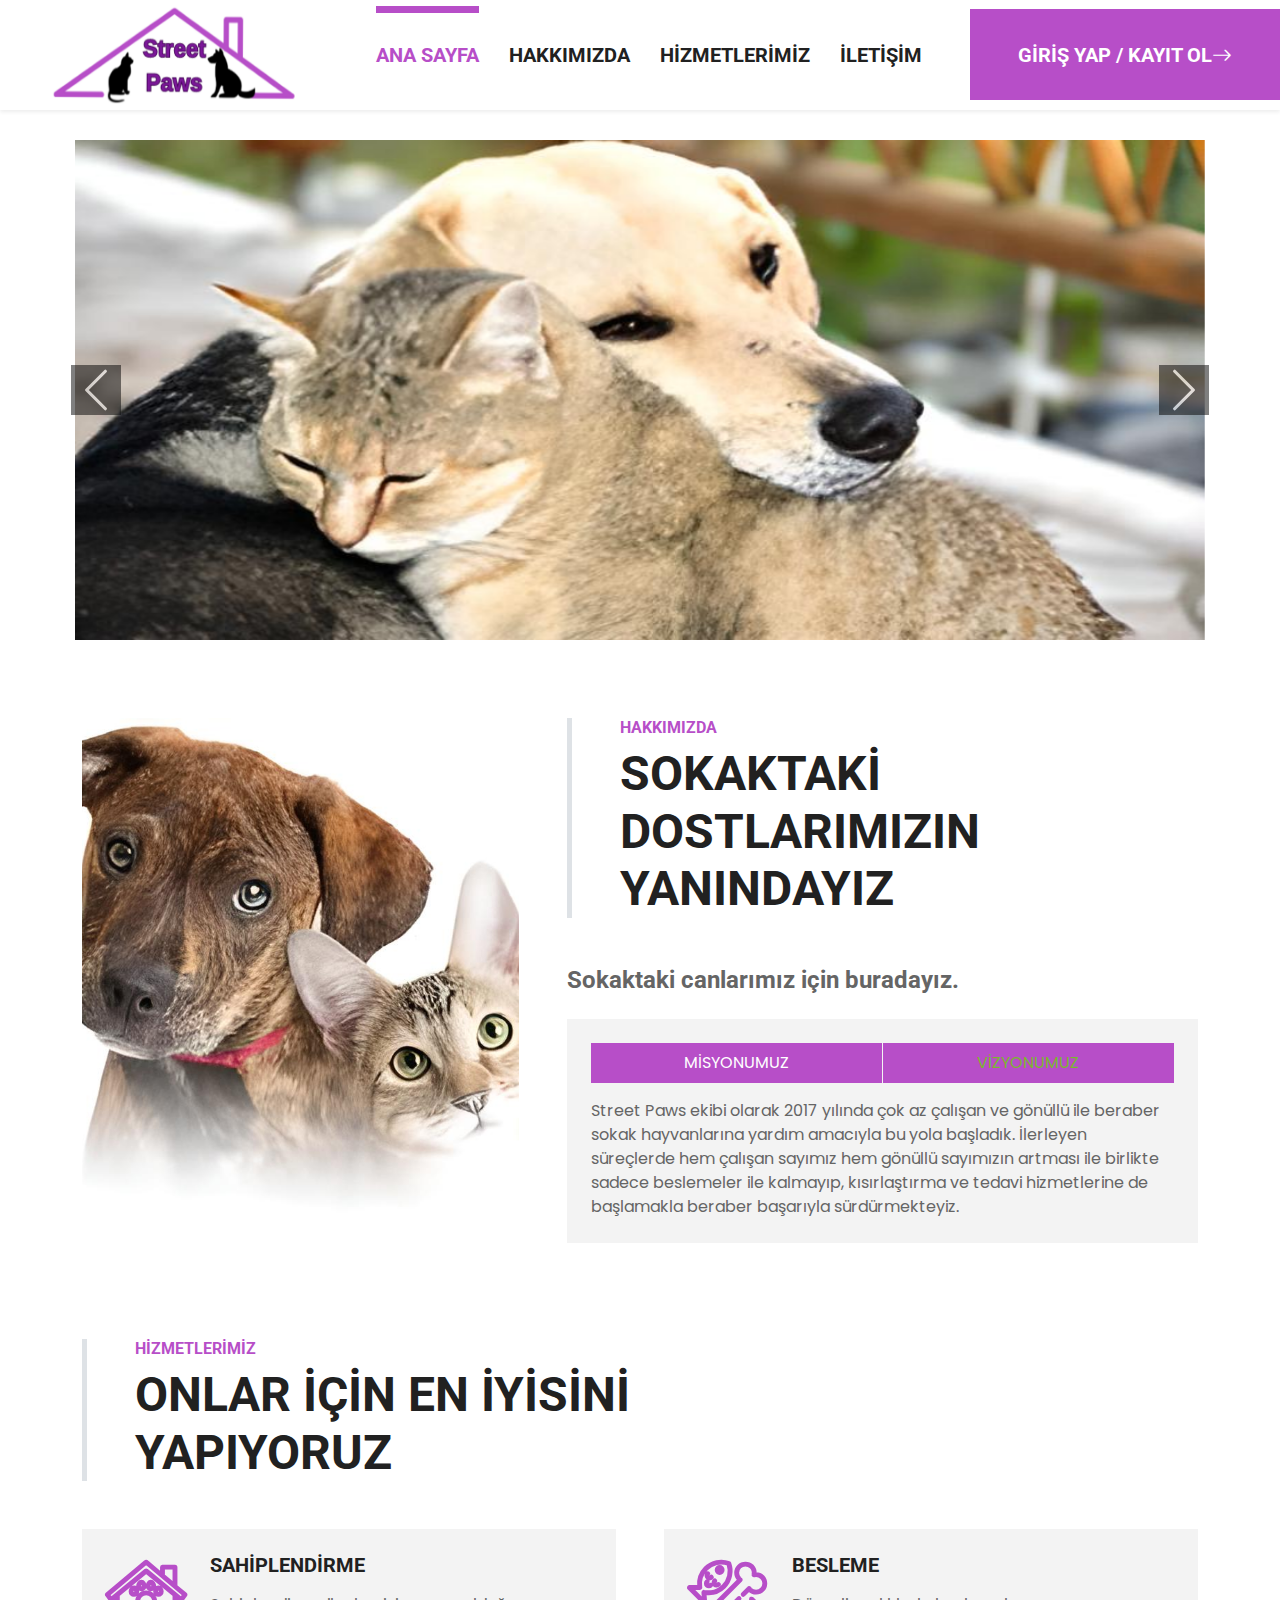
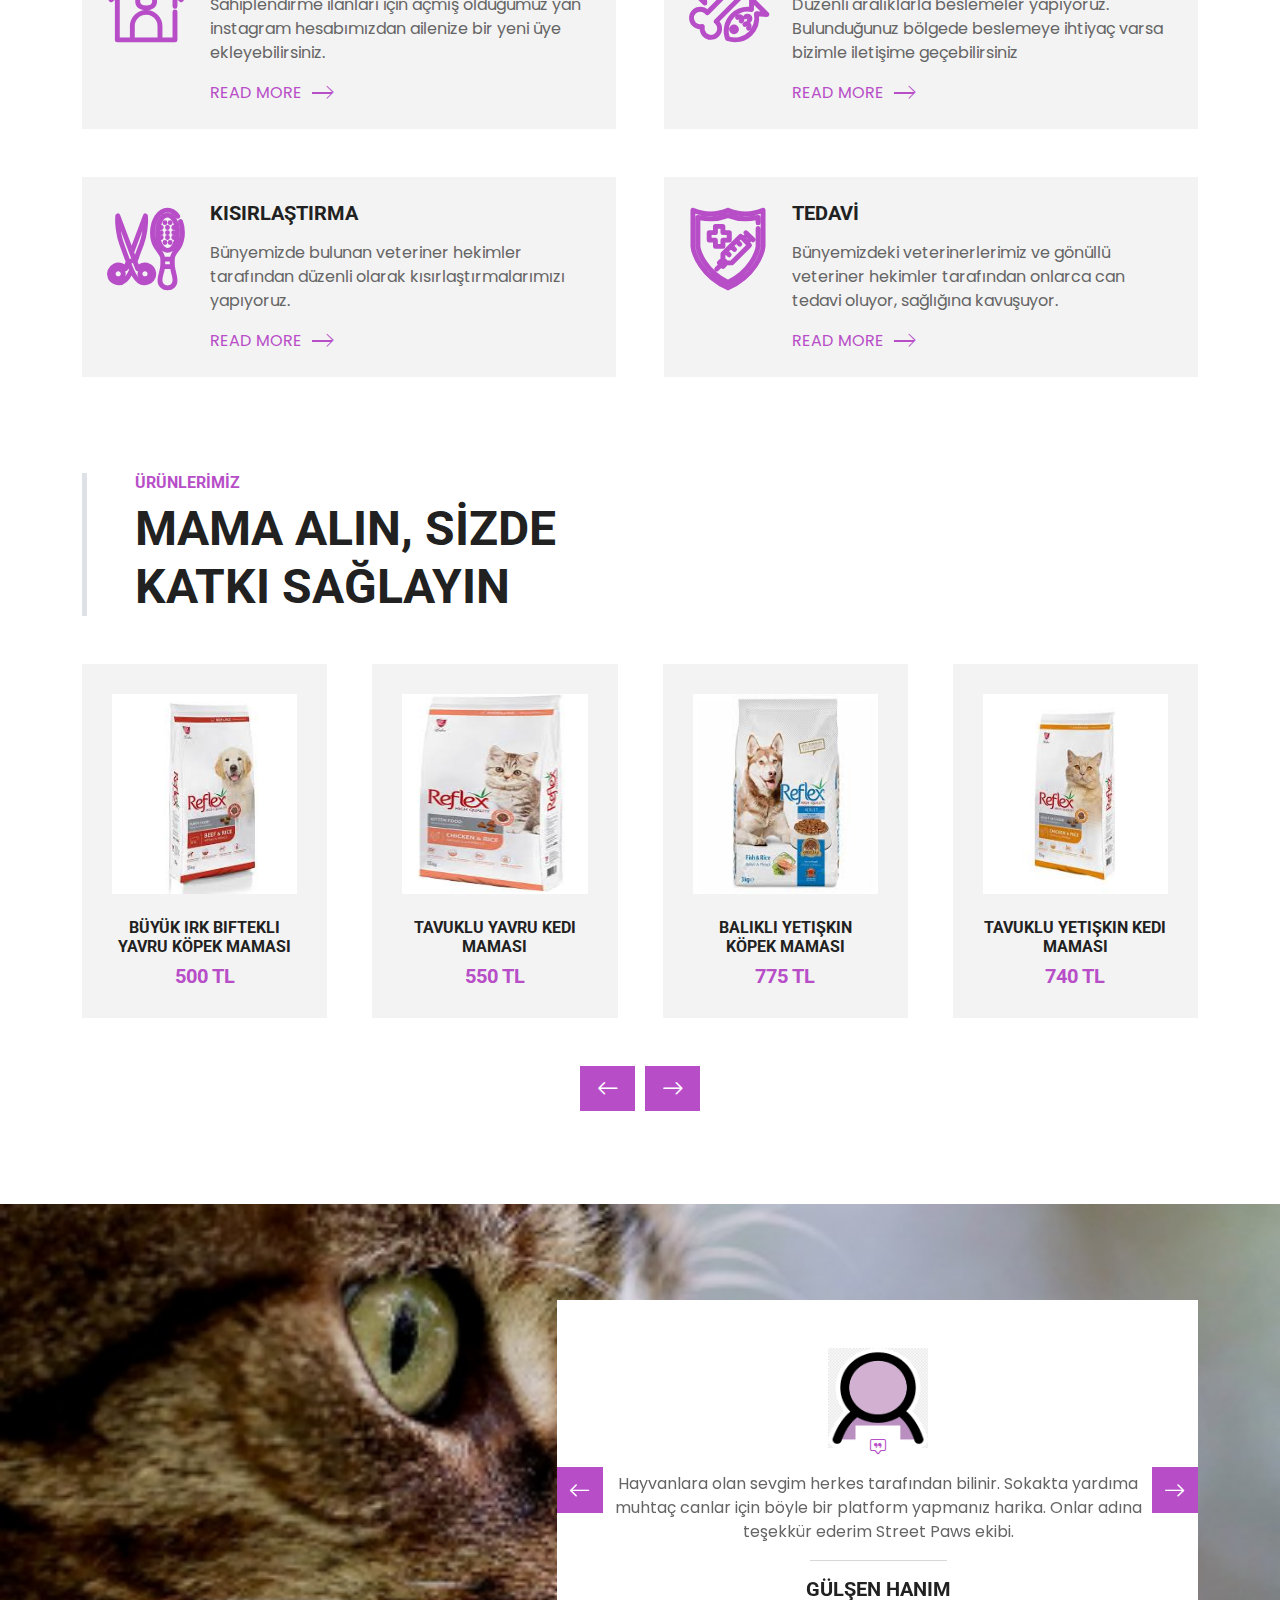
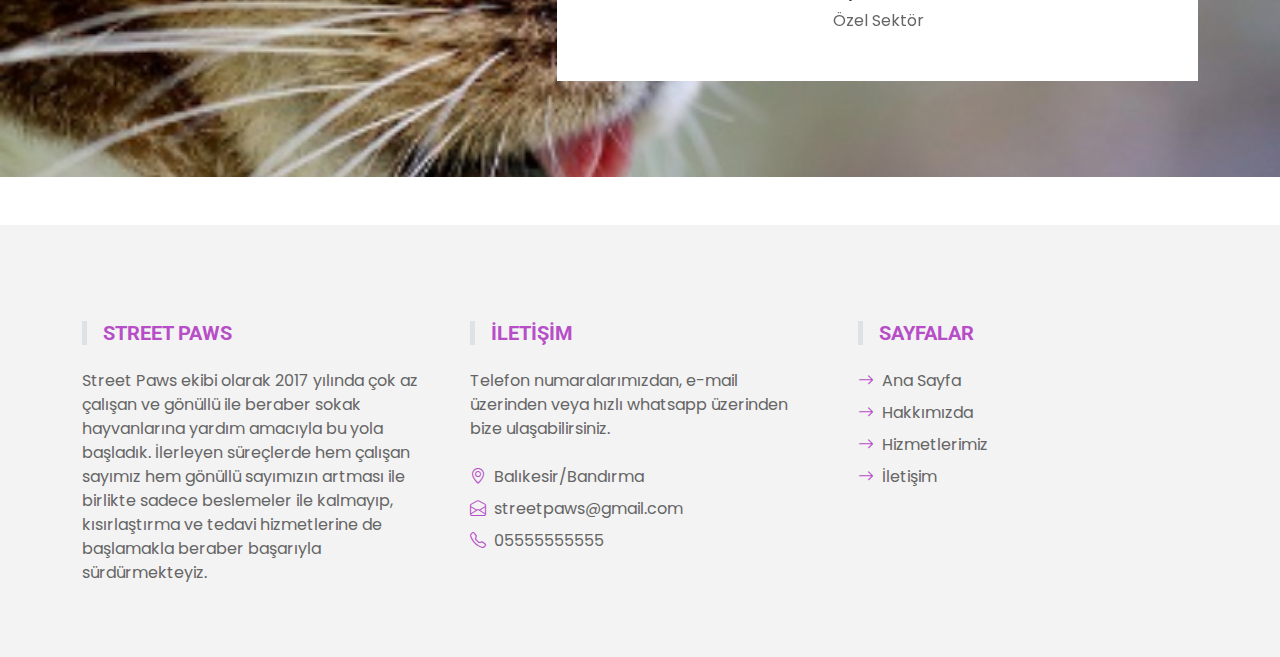
<file: index.html>
<!DOCTYPE html>
<html lang="en">

<head>
    <meta charset="utf-8">
    <title>Street Paws</title>
    <meta content="width=device-width, initial-scale=1.0" name="viewport">
    <meta content="" name="keywords">
    <meta content="" name="description">

    <!-- İkonlar -->
    <link href="img/favicon.ico" rel="icon">
    <link href="https://cdn.jsdelivr.net/npm/bootstrap-icons@1.4.1/font/bootstrap-icons.css" rel="stylesheet">
    <link href="lib/flaticon/font/flaticon.css" rel="stylesheet">

    <!-- Google -->
    <link rel="preconnect" href="https://fonts.gstatic.com">
    <link href="https://fonts.googleapis.com/css2?family=Poppins&family=Roboto:wght@700&display=swap" rel="stylesheet">  

  
    <link href="lib/owlcarousel/assets/owl.carousel.min.css" rel="stylesheet">


    <link href="css/bootstrap.min.css" rel="stylesheet">


    <link href="css/style.css" rel="stylesheet">

    <!-- WP Buton Start-->
    <style>
        .wsLink{position:fixed;bottom:20px;right:2.5%;z-index:100;width:60px;height:60px;-webkit-transition:.2s linear;-moz-transition:.2s linear;transition:.2s linear}.wsLink a{position:absolute;top:0;right:0;width:50px;height:50px;background:url(https://hemencdn.com/interface/platinum/img/whatsapp.png) no-repeat center;-ms-transform-origin:50% 100%;-webkit-transform-origin:50% 100%;transform-origin:50% 100%;animation-name:tada;animation-duration:1s;animation-fill-mode:both}
        </style>
        <div class="wsLink">
        <a href="https://api.whatsapp.com/send?phone=905555555555" target="_blank" title="Bize Ulaşın!"> </a>
        </div>
    <!--WP Buton End-->
</head>

<body>

    <!-- Navbar -->
    <nav class="navbar navbar-expand-lg bg-white navbar-light shadow-sm py-3 py-lg-0 px-3 px-lg-0">
        <a href="index.html" class="navbar-brand ms-lg-5">
            <h1 class="m-0 text-uppercase text-dark"><img src="img/logo3.png" width="250px" height="100px" /> </h1>
        </a>
        <button class="navbar-toggler" type="button" data-bs-toggle="collapse" data-bs-target="#navbarCollapse">
            <span class="navbar-toggler-icon"></span>
        </button>
        <div class="collapse navbar-collapse" id="navbarCollapse">
            <div class="navbar-nav ms-auto py-0">
                <a href="index.html" class="nav-item nav-link active">ANA SAYFA</a>
                <a href="hakkimizda.html" class="nav-item nav-link">HAKKIMIZDA</a>
                <a href="hizmetlerimiz.html" class="nav-item nav-link">HİZMETLERİMİZ</a>
                <a href="iletisim.php" class="nav-item nav-link">İLETİŞİM</a>
                <a href="giris.php" class="nav-item nav-link nav-contact text-white px-5 ms-lg-5" style="background-color: #B74EC8;">GİRİŞ YAP / KAYIT OL<i class="bi bi-arrow-right"></i></a>
            </div>
        </div>
    </nav>
    <!-- Navbar -->


    <!-- Slider-->
    <div id="carouselExampleCaptions" class="carousel slide" data-bs-ride="carousel">
        <div class="carousel-indicators">
          <button type="button" data-bs-target="#carouselExampleCaptions" data-bs-slide-to="0" class="active" aria-current="true" aria-label="Slide 1"></button>
          <button type="button" data-bs-target="#carouselExampleCaptions" data-bs-slide-to="1" aria-label="Slide 2"></button>
          <button type="button" data-bs-target="#carouselExampleCaptions" data-bs-slide-to="2" aria-label="Slide 3"></button>
        </div>
        <div class="carousel-inner" style="padding-right: 75px; padding-left: 75px; padding-top: 30px; padding-bottom: 30px;">
          <div class="carousel-item active">
            <img src="img/zyro-image (21).png" style="height: 500px;" class="d-block w-100" alt="...">
            <div class="carousel-caption d-none d-md-block">
              <h5></h5>
              <p></p>
            </div>
          </div>
          <div class="carousel-item">
            <img src="img/yardımfoto3.jpg" style="height: 500px;" class="d-block w-100" alt="...">
            <div class="carousel-caption d-none d-md-block">
              <h5></h5>
              <p></p>
            </div>
          </div>
          <div class="carousel-item">
            <img src="img/slider3.jfif" style="height: 500px;" class="d-block w-100" alt="...">
            <div class="carousel-caption d-none d-md-block">
              <h5></h5>
              <p></p>
            </div>
          </div>
        </div>
        <button class="carousel-control-prev"  type="button" data-bs-target="#carouselExampleCaptions" data-bs-slide="prev">
          <span class="carousel-control-prev-icon" style="background-color: black; height: 50px; width: 50px;"  aria-hidden="true"></span>
          <span class="visually-hidden">Previous</span>
        </button>
        <button class="carousel-control-next" type="button" data-bs-target="#carouselExampleCaptions" data-bs-slide="next">
          <span class="carousel-control-next-icon" style="background-color: black; height: 50px; width: 50px;" aria-hidden="true"></span>
          <span class="visually-hidden">Next</span>
        </button>
      </div>
    <!-- Slider -->

    <!-- Hakkımızda -->
    <div class="container-fluid py-5">
        <div class="container">
            <div class="row gx-5">
                <div class="col-lg-5 mb-5 mb-lg-0" style="min-height: 500px;">
                    <div class="position-relative h-100">
                        <img class="position-absolute w-100 h-100 rounded" src="img/zyro-image (20).png" style="object-fit: cover;">
                    </div>
                </div>
                <div class="col-lg-7">
                    <div class="border-start border-5 ps-5 mb-5" style="color: #B74EC8;">
                        <h6 class="text-uppercase" style="color: #B74EC8;">Hakkımızda</h6>
                        <h1 class="display-5 text-uppercase mb-0">SOKAKTAKİ DOSTLARIMIZIN YANINDAYIZ</h1>
                    </div>
                    <h4 class="text-body mb-4">Sokaktaki canlarımız için buradayız.</h4>
                    <div class="bg-light p-4">
                        <ul class="nav nav-pills justify-content-between mb-3" id="pills-tab" role="tablist">
                            <li class="nav-item w-50" role="presentation">
                                <button class="nav-link text-uppercase w-100 active" style="background-color: #B74EC8;" id="pills-1-tab" data-bs-toggle="pill"
                                    data-bs-target="#pills-1" type="button" role="tab" aria-controls="pills-1"
                                    aria-selected="true">MİSYONUMUZ</button>
                            </li>
                            <li class="nav-item w-50" role="presentation">
                                <button class="nav-link text-uppercase w-100"  style="background-color: #B74EC8;" id="pills-2-tab" data-bs-toggle="pill"
                                    data-bs-target="#pills-2" type="button" role="tab" aria-controls="pills-2"
                                    aria-selected="false">VİZYONUMUZ</button>
                            </li>
                        </ul>
                        <div class="tab-content" id="pills-tabContent">
                            <div class="tab-pane fade show active" id="pills-1" role="tabpanel" aria-labelledby="pills-1-tab">
                                <p class="mb-0">Street Paws ekibi olarak 2017 yılında çok az çalışan ve gönüllü ile beraber sokak hayvanlarına yardım amacıyla bu yola başladık. İlerleyen süreçlerde hem çalışan sayımız hem gönüllü sayımızın artması ile birlikte sadece beslemeler ile kalmayıp, kısırlaştırma ve tedavi hizmetlerine de başlamakla beraber başarıyla sürdürmekteyiz.</p>
                            </div>
                            <div class="tab-pane fade" id="pills-2" role="tabpanel" aria-labelledby="pills-2-tab">
                                <p class="mb-0">Bu yola başlama amacımızı her gün karşılaştığımız onlarca kötü durumdaki canlar sayesinde unutmuyor, bunun verdiği kararlılıkla geleceğe emin adımlarla yol alıyoruz. Öncelikli olarak, ulaşamadığımız hiçbir can kalmaması için daha çok insana ulaşmak ve ardından kısırlaştırma tedavilerimizi tüm gereken hayvanlarımıza yapmak yaymak başlıca hedeflerimizden. </p>
                            </div>
                        </div>
                    </div>
                </div>
            </div>
        </div>
    </div>
    <!-- Hakkımızda -->
    

    <!-- Hizmetler -->
    <div class="container-fluid py-5">
        <div class="container">
            <div class="border-start border-5 ps-5 mb-5" style="max-width: 600px; color: #B74EC8;">
                <h6 class="text-uppercase" style="color: #B74EC8;">HİZMETLERİMİZ</h6>
                <h1 class="display-5 text-uppercase mb-0">ONLAR İÇİN EN İYİSİNİ YAPIYORUZ</h1>
            </div>
            <div class="row g-5">
                <div class="col-md-6">
                    <div class="service-item bg-light d-flex p-4">
                        <i class="flaticon-house display-1 me-4" style="color: #B74EC8;"></i>
                        <div>
                            <h5 class="text-uppercase mb-3">SAHİPLENDİRME</h5>
                            <p>Sahiplendirme ilanları için açmış olduğumuz yan instagram hesabımızdan ailenize bir yeni üye ekleyebilirsiniz. </p>
                            <a class="text-uppercase" style="color: #B74EC8;" href="hizmetlerimiz.html">Read More<i class="bi bi-chevron-right"></i></a>
                        </div>
                    </div>
                </div>
                <div class="col-md-6">
                    <div class="service-item bg-light d-flex p-4">
                        <i class="flaticon-food display-1 me-4" style="color: #B74EC8;"></i>
                        <div>
                            <h5 class="text-uppercase mb-3">BESLEME</h5>
                            <p>Düzenli aralıklarla beslemeler yapıyoruz. Bulunduğunuz bölgede beslemeye ihtiyaç varsa bizimle iletişime geçebilirsiniz</p>
                            <a class="text-uppercase" style="color: #B74EC8;" href="hizmetlerimiz.html">Read More<i class="bi bi-chevron-right"></i></a>
                        </div>
                    </div>
                </div>
                <div class="col-md-6">
                    <div class="service-item bg-light d-flex p-4">
                        <i class="flaticon-grooming display-1 me-4" style="color: #B74EC8;"></i>
                        <div>
                            <h5 class="text-uppercase mb-3">KISIRLAŞTIRMA</h5>
                            <p>Bünyemizde bulunan veteriner hekimler tarafından düzenli olarak kısırlaştırmalarımızı yapıyoruz.</p>
                            <a class="text-uppercase" style="color: #B74EC8;" href="hizmetlerimiz.html">Read More<i class="bi bi-chevron-right"></i></a>
                        </div>
                    </div>
                </div>
                <div class="col-md-6">
                    <div class="service-item bg-light d-flex p-4">
                        <i class="flaticon-vaccine display-1 me-4" style="color: #B74EC8;"></i>
                        <div>
                            <h5 class="text-uppercase mb-3">TEDAVİ</h5>
                            <p>Bünyemizdeki veterinerlerimiz ve gönüllü veteriner hekimler tarafından onlarca can tedavi oluyor, sağlığına kavuşuyor.</p>
                            <a class="text-uppercase" style="color: #B74EC8;" href="hizmetlerimiz.html">Read More<i class="bi bi-chevron-right"></i></a>
                        </div>
                    </div>
                </div>
                </div>
        </div>
    </div>
    <!-- Hizmetler-->


    <!-- Ürünler -->
    <div class="container-fluid py-5">
        <div class="container">
            <div class="border-start border-5 ps-5 mb-5" style="max-width: 600px; color: #B74EC8;">
                <h6 class="text-uppercase" style="color: #B74EC8;">ÜRÜNLERİMİZ</h6>
                <h1 class="display-5 text-uppercase mb-0">MAMA ALIN, SİZDE KATKI SAĞLAYIN</h1>
            </div>
            <div class="owl-carousel product-carousel">
                <div class="pb-5">
                    <div class="product-item position-relative bg-light d-flex flex-column text-center">
                        <img class="img-fluid mb-4" src="img/buyukkırkbiftekyavrukopek.jfif"  style="height: 200px;" alt="">
                        <h6 class="text-uppercase">Büyük Irk Biftekli Yavru Köpek Maması</h6>
                        <h5 class=" mb-0" style="color: #B74EC8;">500 TL</h5>
                        <div class="btn-action d-flex justify-content-center">
                            <a class="btn btn-primary py-2 px-3" style="background-color: #B74EC8;" href="iletisim.html"><i class="">SİPARİŞ VER</i></a>
                       </div>
                    </div>
                </div>
                <div class="pb-5">
                    <div class="product-item position-relative bg-light d-flex flex-column text-center">
                        <img class="img-fluid mb-4" src="img/tavukluyavrukedi.jfif" style="height: 200px;" alt="">
                        <h6 class="text-uppercase">Tavuklu Yavru Kedi Maması</h6>
                        <h5 class="mb-0"  style="color: #B74EC8;">550 TL</h5>
                        <div class="btn-action d-flex justify-content-center">
                            <a class="btn btn-primary py-2 px-3" style="background-color: #B74EC8;" href="iletisim.html"><i class="">SİPARİŞ VER</i></a>
                        </div>
                    </div>
                </div>
                <div class="pb-5">
                    <div class="product-item position-relative bg-light d-flex flex-column text-center">
                        <img class="img-fluid mb-4" src="img/balıklıyetiskinkopek.jfif"  style="height: 200px;" alt="">
                        <h6 class="text-uppercase">Balıklı Yetişkin Köpek Maması</h6>
                        <h5 class="mb-0"  style="color: #B74EC8;">775 TL</h5>
                        <div class="btn-action d-flex justify-content-center">
                            <a class="btn btn-primary py-2 px-3" style="background-color: #B74EC8;" href="iletisim.html"><i class="">SİPARİŞ VER</i></a>
                        </div>
                    </div>
                </div>
                <div class="pb-5">
                    <div class="product-item position-relative bg-light d-flex flex-column text-center">
                        <img class="img-fluid mb-4" src="img/tavukluyetiskinkedi.jfif"  style="height: 200px;" alt="">
                        <h6 class="text-uppercase">Tavuklu Yetişkin Kedi Maması</h6>
                        <h5 class="mb-0"  style="color: #B74EC8;">740 TL</h5>
                        <div class="btn-action d-flex justify-content-center">
                            <a class="btn btn-primary py-2 px-3" style="background-color: #B74EC8;" href="iletisim.html"><i class="">SİPARİŞ VER</i></a>
                        </div>
                    </div>
                </div>
                <div class="pb-5">
                    <div class="product-item position-relative bg-light d-flex flex-column text-center">
                        <img class="img-fluid mb-4" src="img/flippetızgaralıkap.jfif" style="height: 200px;" alt="">
                        <h6 class="text-uppercase">Flip Pet Izgaralı Kedi Kum Kabı</h6>
                        <h5 class="mb-0" style="color: #B74EC8;">200 TL</h5>
                        <div class="btn-action d-flex justify-content-center">
                            <a class="btn btn-primary py-2 px-3" style="background-color: #B74EC8;" href="iletisim.html"><i class="">SİPARİŞ VER</i></a>
                        </div>
                    </div>
                </div>
                <div class="pb-5">
                    <div class="product-item position-relative bg-light d-flex flex-column text-center">
                        <img class="img-fluid mb-4" src="img/reddingotasma.jfif" style="height: 200px;" alt="">
                        <h6 class="text-uppercase">Red Ringo Köpek Tasması</h6>
                        <h5 class="mb-0" style="color: #B74EC8;">100 TL</h5>
                        <div class="btn-action d-flex justify-content-center">
                            <a class="btn btn-primary py-2 px-3" style="background-color: #B74EC8;" href="iletisim.html"><i class="">SİPARİŞ VER</i></a>
                        </div>
                    </div>
                </div>
            </div>
        </div>
    </div>
    <!-- Ürünler -->

    <!-- Ziyaretçi Yorumları -->
    <div class="container-fluid bg-testimonial py-5" style="margin: 45px 0;">
        <div class="container py-5">
            <div class="row justify-content-end">
                <div class="col-lg-7">
                    <div class="owl-carousel testimonial-carousel bg-white p-5">
                        <div class="testimonial-item text-center">
                            <div class="position-relative mb-4">
                                <img class="img-fluid mx-auto" src="img/YORUMM.png" alt="">
                                <div class="position-absolute top-100 start-50 translate-middle d-flex align-items-center justify-content-center bg-white" style="width: 45px; height: 45px;">
                                    <i class="bi bi-chat-square-quote " style="color: #B74EC8;"></i>
                                </div>
                            </div>
                            <p>Hayvanlara olan sevgim herkes tarafından bilinir. Sokakta yardıma muhtaç canlar için böyle bir platform yapmanız harika. Onlar adına teşekkür ederim Street Paws ekibi.</p>
                            <hr class="w-25 mx-auto">
                            <h5 class="text-uppercase">GÜLŞEN HANIM</h5>
                            <span>Özel Sektör</span>
                        </div>
                        <div class="testimonial-item text-center">
                            <div class="position-relative mb-4">
                                <img class="img-fluid mx-auto" src="img/YORUMM.png" alt="">
                                <div class="position-absolute top-100 start-50 translate-middle d-flex align-items-center justify-content-center bg-white" style="width: 45px; height: 45px;">
                                    <i class="bi bi-chat-square-quote " style="color: #B74EC8;"></i>
                                </div>
                            </div>
                            <p>Bir veteriner olarak sokak hayvanlarının ne kadar zor durumda olduklarını her gün görüyorum. Çok yararlı bir iş yapıyorsunuz. Gönüllü olarak bende tedavi çalışmalarına katılacağım. Teşekkürler.</p>
                            <hr class="w-25 mx-auto">
                            <h5 class="text-uppercase">ADNAN BEY</h5>
                            <span>Veteriner</span>
                        </div>
                    </div>
                </div>
            </div>
        </div>
    </div>
    <!-- Ziyaretçi Yorumları -->

    <!-- Footer -->
    <div class="container-fluid bg-light mt-5 py-5">
        <div class="container pt-5">
            <div class="row g-5">
                <div class="col-lg-4 col-md-6">
                    <h5 class="text-uppercase border-start border-5  ps-3 mb-4" style="color: #B74EC8;">STREET PAWS</h5>
                     <p class="mt-3 mb-4">Street Paws ekibi olarak 2017 yılında çok az çalışan ve gönüllü ile beraber sokak hayvanlarına yardım amacıyla bu yola başladık. İlerleyen süreçlerde hem çalışan sayımız hem gönüllü sayımızın artması ile birlikte sadece beslemeler ile kalmayıp, kısırlaştırma ve tedavi hizmetlerine de başlamakla beraber başarıyla sürdürmekteyiz. </p>
                </div>
                <div class="col-lg-4 col-md-6">
                    <h5 class="text-uppercase border-start border-5 ps-3 mb-4" style="color: #B74EC8;">İLETİŞİM</h5>
                    <p class="mb-4">Telefon numaralarımızdan, e-mail üzerinden veya hızlı whatsapp üzerinden bize ulaşabilirsiniz.</p>
                    <p class="mb-2"><i class="bi bi-geo-alt me-2" style="color: #B74EC8;"></i>Balıkesir/Bandırma</p>
                    <p class="mb-2"><i class="bi bi-envelope-open me-2" style="color: #B74EC8;"></i>streetpaws@gmail.com</p>
                    <p class="mb-0"><i class="bi bi-telephone me-2" style="color: #B74EC8;"></i>05555555555</p>
                </div>
                <div class="col-lg-4 col-md-6">
                    <h5 class="text-uppercase border-start border-5 ps-3 mb-4" style="color: #B74EC8;">SAYFALAR</h5>
                    <div class="d-flex flex-column justify-content-start">
                        <a class="text-body mb-2" href="index.html"><i class="bi bi-arrow-right me-2" style="color: #B74EC8;"></i>Ana Sayfa</a>
                        <a class="text-body mb-2" href="hakkimizda.html"><i class="bi bi-arrow-right me-2" style="color: #B74EC8;"></i>Hakkımızda</a>
                        <a class="text-body mb-2" href="hizmetlerimiz.html"><i class="bi bi-arrow-right me-2" style="color: #B74EC8;"></i>Hizmetlerimiz</a>
                        <a class="text-body" href="iletisim.php"><i class="bi bi-arrow-right me-2" style="color: #B74EC8;"></i>İletişim</a>
                    </div>
                </div>
            </div>
        </div>
    </div>

    <!-- Footer-->

    <!-- JavaScript  -->
    <script src="https://code.jquery.com/jquery-3.4.1.min.js"></script>
    <script src="https://cdn.jsdelivr.net/npm/bootstrap@5.0.0/dist/js/bootstrap.bundle.min.js"></script>
    <script src="lib/easing/easing.min.js"></script>
    <script src="lib/waypoints/waypoints.min.js"></script>
    <script src="lib/owlcarousel/owl.carousel.min.js"></script>

    <!-- Javascript -->
    <script src="js/main.js"></script>
</body>

</html>
</file>
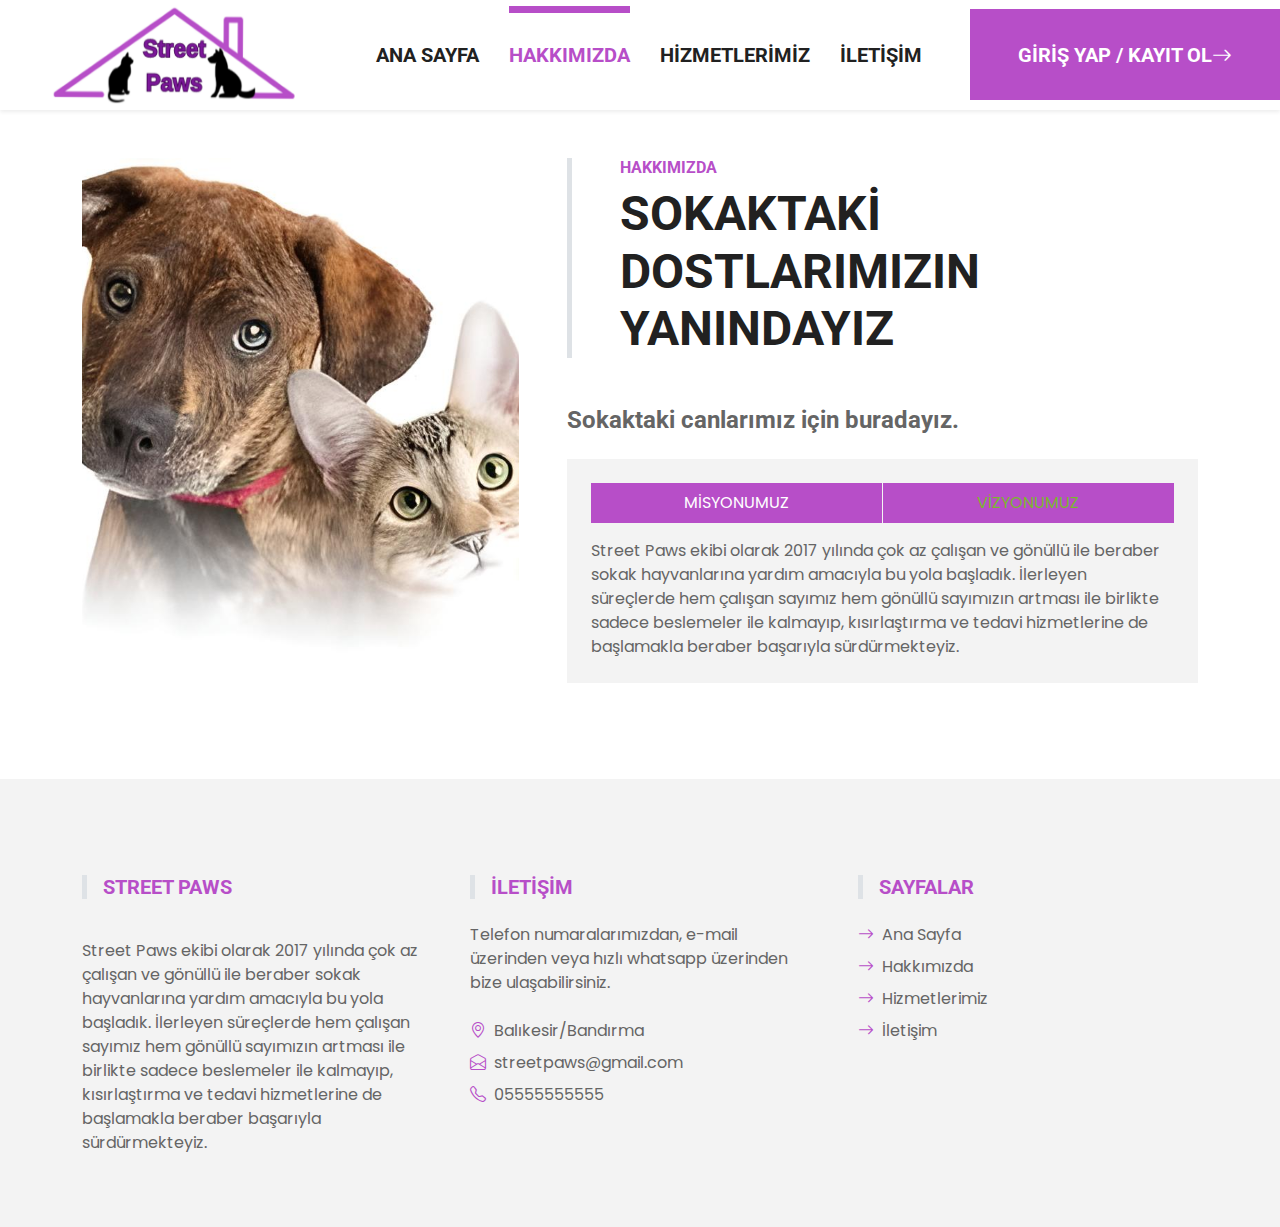
<file: hakkimizda.html>
<!DOCTYPE html>
<html lang="en">

<head>
    <meta charset="utf-8">
    <title>Street Paws</title>
    <meta content="width=device-width, initial-scale=1.0" name="viewport">
    <meta content="" name="keywords">
    <meta content="" name="description">

    <!-- İkonlar -->
    <link href="img/favicon.ico" rel="icon">
    <link href="https://cdn.jsdelivr.net/npm/bootstrap-icons@1.4.1/font/bootstrap-icons.css" rel="stylesheet">
    <link href="lib/flaticon/font/flaticon.css" rel="stylesheet">

    <!-- Google -->
    <link rel="preconnect" href="https://fonts.gstatic.com">
    <link href="https://fonts.googleapis.com/css2?family=Poppins&family=Roboto:wght@700&display=swap" rel="stylesheet">  

  
    <link href="lib/owlcarousel/assets/owl.carousel.min.css" rel="stylesheet">


    <link href="css/bootstrap.min.css" rel="stylesheet">


    <link href="css/style.css" rel="stylesheet">

    <!-- WP Buton Start-->
    <style>
        .wsLink{position:fixed;bottom:20px;right:2.5%;z-index:100;width:60px;height:60px;-webkit-transition:.2s linear;-moz-transition:.2s linear;transition:.2s linear}.wsLink a{position:absolute;top:0;right:0;width:50px;height:50px;background:url(https://hemencdn.com/interface/platinum/img/whatsapp.png) no-repeat center;-ms-transform-origin:50% 100%;-webkit-transform-origin:50% 100%;transform-origin:50% 100%;animation-name:tada;animation-duration:1s;animation-fill-mode:both}
        </style>
        <div class="wsLink">
        <a href="https://api.whatsapp.com/send?phone=905555555555" target="_blank" title="Bize Ulaşın!"> </a>
        </div>
    <!--WP Buton End-->
</head>

<body>

    <!-- Navbar -->
    <nav class="navbar navbar-expand-lg bg-white navbar-light shadow-sm py-3 py-lg-0 px-3 px-lg-0">
        <a href="index.php" class="navbar-brand ms-lg-5">
            <h1 class="m-0 text-uppercase text-dark"><img src="img/logo3.png" width="250px" height="100px" /> </h1>
        </a>
        <button class="navbar-toggler" type="button" data-bs-toggle="collapse" data-bs-target="#navbarCollapse">
            <span class="navbar-toggler-icon"></span>
        </button>
        <div class="collapse navbar-collapse" id="navbarCollapse">
            <div class="navbar-nav ms-auto py-0">
                <a href="index.php" class="nav-item nav-link ">ANA SAYFA</a>
                <a href="hakkimizda.html" class="nav-item nav-link active">HAKKIMIZDA</a>
                <a href="hizmetlerimiz.php" class="nav-item nav-link">HİZMETLERİMİZ</a>
                <a href="iletisim.php" class="nav-item nav-link">İLETİŞİM</a>
                <a href="giris.php" class="nav-item nav-link nav-contact text-white px-5 ms-lg-5" style="background-color: #B74EC8;">GİRİŞ YAP / KAYIT OL<i class="bi bi-arrow-right"></i></a>
            </div>
        </div>
    </nav>
    <!-- Navbar -->


<!-- Hakkımızda -->
<div class="container-fluid py-5">
    <div class="container">
        <div class="row gx-5">
            <div class="col-lg-5 mb-5 mb-lg-0" style="min-height: 500px;">
                <div class="position-relative h-100">
                    <img class="position-absolute w-100 h-100 rounded" src="img/zyro-image (20).png" style="object-fit: cover;">
                </div>
            </div>
            <div class="col-lg-7">
                <div class="border-start border-5 ps-5 mb-5" style="color: #B74EC8;">
                    <h6 class="text-uppercase" style="color: #B74EC8;">Hakkımızda</h6>
                    <h1 class="display-5 text-uppercase mb-0">SOKAKTAKİ DOSTLARIMIZIN YANINDAYIZ</h1>
                </div>
                <h4 class="text-body mb-4">Sokaktaki canlarımız için buradayız.</h4>
                <div class="bg-light p-4">
                    <ul class="nav nav-pills justify-content-between mb-3" id="pills-tab" role="tablist">
                        <li class="nav-item w-50" role="presentation">
                            <button class="nav-link text-uppercase w-100 active" style="background-color: #B74EC8;" id="pills-1-tab" data-bs-toggle="pill"
                                data-bs-target="#pills-1" type="button" role="tab" aria-controls="pills-1"
                                aria-selected="true">MİSYONUMUZ</button>
                        </li>
                        <li class="nav-item w-50" role="presentation">
                            <button class="nav-link text-uppercase w-100"  style="background-color: #B74EC8;" id="pills-2-tab" data-bs-toggle="pill"
                                data-bs-target="#pills-2" type="button" role="tab" aria-controls="pills-2"
                                aria-selected="false">VİZYONUMUZ</button>
                        </li>
                    </ul>
                    <div class="tab-content" id="pills-tabContent">
                        <div class="tab-pane fade show active" id="pills-1" role="tabpanel" aria-labelledby="pills-1-tab">
                            <p class="mb-0">Street Paws ekibi olarak 2017 yılında çok az çalışan ve gönüllü ile beraber sokak hayvanlarına yardım amacıyla bu yola başladık. İlerleyen süreçlerde hem çalışan sayımız hem gönüllü sayımızın artması ile birlikte sadece beslemeler ile kalmayıp, kısırlaştırma ve tedavi hizmetlerine de başlamakla beraber başarıyla sürdürmekteyiz.</p>
                        </div>
                        <div class="tab-pane fade" id="pills-2" role="tabpanel" aria-labelledby="pills-2-tab">
                            <p class="mb-0">Bu yola başlama amacımızı her gün karşılaştığımız onlarca kötü durumdaki canlar sayesinde unutmuyor, bunun verdiği kararlılıkla geleceğe emin adımlarla yol alıyoruz. Öncelikli olarak, ulaşamadığımız hiçbir can kalmaması için daha çok insana ulaşmak ve ardından kısırlaştırma tedavilerimizi tüm gereken hayvanlarımıza yapmak yaymak başlıca hedeflerimizden. </p>
                        </div>
                    </div>
                </div>
            </div>
        </div>
    </div>
</div>
<!-- Hakkımızda -->

   
 <!-- Footer -->
 <div class="container-fluid bg-light mt-5 py-5">
    <div class="container pt-5">
        <div class="row g-5">
            <div class="col-lg-4 col-md-6">
                <h5 class="text-uppercase border-start border-5  ps-3 mb-4" style="color: #B74EC8;">STREET PAWS</h5>
                <div class="d-flex flex-column justify-content-start">
                    <p class="mt-3 mb-4">Street Paws ekibi olarak 2017 yılında çok az çalışan ve gönüllü ile beraber sokak hayvanlarına yardım amacıyla bu yola başladık. İlerleyen süreçlerde hem çalışan sayımız hem gönüllü sayımızın artması ile birlikte sadece beslemeler ile kalmayıp, kısırlaştırma ve tedavi hizmetlerine de başlamakla beraber başarıyla sürdürmekteyiz.</p>
                </div>
            </div>
            <div class="col-lg-4 col-md-6">
                <h5 class="text-uppercase border-start border-5 ps-3 mb-4" style="color: #B74EC8;">İLETİŞİM</h5>
                <p class="mb-4">Telefon numaralarımızdan, e-mail üzerinden veya hızlı whatsapp üzerinden bize ulaşabilirsiniz.</p>
                <p class="mb-2"><i class="bi bi-geo-alt me-2" style="color: #B74EC8;"></i>Balıkesir/Bandırma</p>
                <p class="mb-2"><i class="bi bi-envelope-open me-2" style="color: #B74EC8;"></i>streetpaws@gmail.com</p>
                <p class="mb-0"><i class="bi bi-telephone me-2" style="color: #B74EC8;"></i>05555555555</p>
            </div>
            <div class="col-lg-4 col-md-6">
                <h5 class="text-uppercase border-start border-5 ps-3 mb-4" style="color: #B74EC8;">SAYFALAR</h5>
                <div class="d-flex flex-column justify-content-start">
                    <a class="text-body mb-2" href="index.php"><i class="bi bi-arrow-right me-2" style="color: #B74EC8;"></i>Ana Sayfa</a>
                    <a class="text-body mb-2" href="hakkimizda.html"><i class="bi bi-arrow-right me-2" style="color: #B74EC8;"></i>Hakkımızda</a>
                    <a class="text-body mb-2" href="hizmetlerimiz.php"><i class="bi bi-arrow-right me-2" style="color: #B74EC8;"></i>Hizmetlerimiz</a>
                    <a class="text-body" href="iletisim.php"><i class="bi bi-arrow-right me-2" style="color: #B74EC8;"></i>İletişim</a>
                </div>
            </div>
        </div>
    </div>
</div>

<!-- Footer-->

<!-- JavaScript  -->
<script src="https://code.jquery.com/jquery-3.4.1.min.js"></script>
<script src="https://cdn.jsdelivr.net/npm/bootstrap@5.0.0/dist/js/bootstrap.bundle.min.js"></script>
<script src="lib/easing/easing.min.js"></script>
<script src="lib/waypoints/waypoints.min.js"></script>
<script src="lib/owlcarousel/owl.carousel.min.js"></script>

<!-- Javascript -->
<script src="js/main.js"></script>
</body>

</html>
</file>
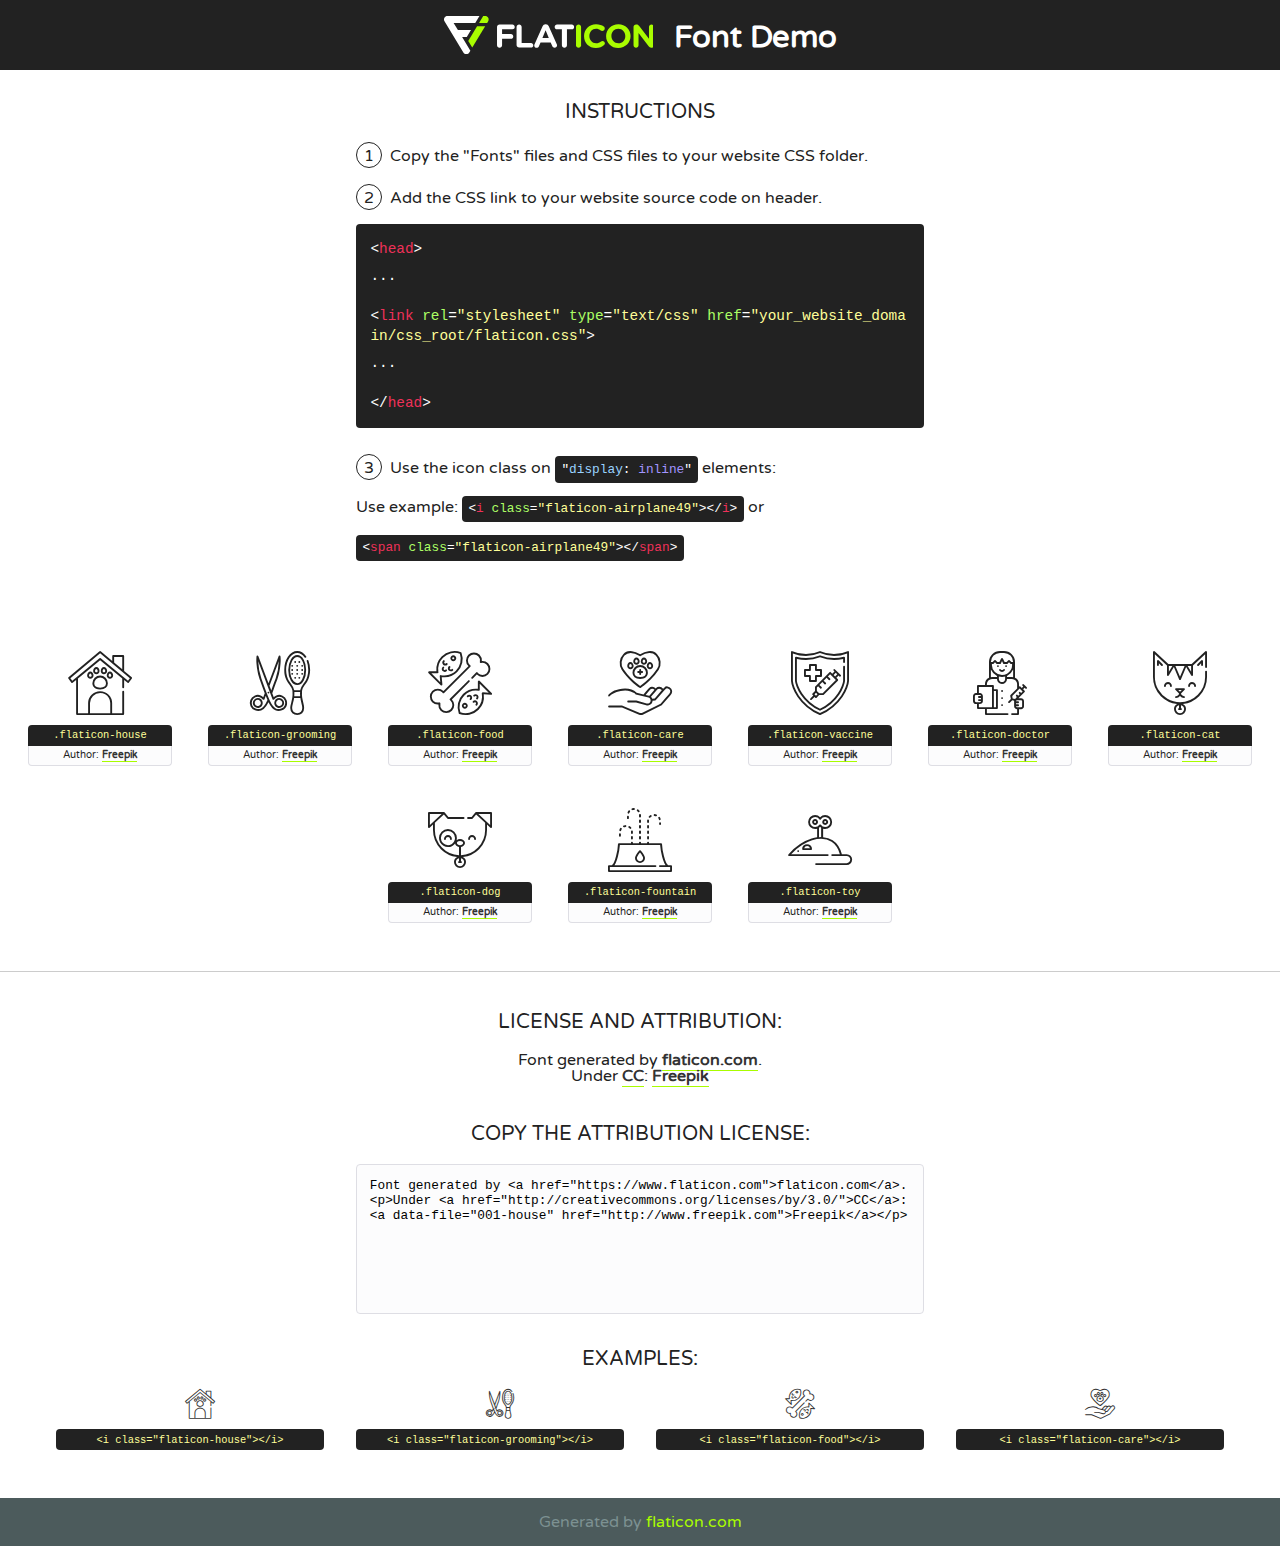
<file: lib/flaticon/font/flaticon.html>
<!DOCTYPE html>
<!--
  Flaticon icon font: Flaticon
  Creation date: 06/11/2020 05:08
-->
<html>
<!DOCTYPE html>
<html>

<head>
    <title>Flaticon WebFont</title>
    <link href="http://fonts.googleapis.com/css?family=Varela+Round" rel="stylesheet" type="text/css" />
    <link rel="stylesheet" type="text/css" href="flaticon.css">
    <meta charset="UTF-8">
    <style>
    html, body, div, span, applet, object, iframe,
    h1, h2, h3, h4, h5, h6, p, blockquote, pre,
    a, abbr, acronym, address, big, cite, code,
    del, dfn, em, img, ins, kbd, q, s, samp,
    small, strike, strong, sub, sup, tt, var,
    b, u, i, center,
    dl, dt, dd, ol, ul, li,
    fieldset, form, label, legend,
    table, caption, tbody, tfoot, thead, tr, th, td,
    article, aside, canvas, details, embed, 
    figure, figcaption, footer, header, hgroup, 
    menu, nav, output, ruby, section, summary,
    time, mark, audio, video {
        margin: 0;
        padding: 0;
        border: 0;
        font-size: 100%;
        font: inherit;
        vertical-align: baseline;
    }
    /* HTML5 display-role reset for older browsers */
    article, aside, details, figcaption, figure, 
    footer, header, hgroup, menu, nav, section {
        display: block;
    }
    body {
        line-height: 1;
    }
    ol, ul {
        list-style: none;
    }
    blockquote, q {
        quotes: none;
    }
    blockquote:before, blockquote:after,
    q:before, q:after {
        content: '';
        content: none;
    }
    table {
        border-collapse: collapse;
        border-spacing: 0;
    }
    body {
        font-family: 'Varela Round', Helvetica, Arial, sans-serif;
        font-size: 16px;
        color: #222;
    }
    a {
        color: #333;
        border-bottom: 1px solid #a9fd00;
        font-weight: bold;
        text-decoration: none;
    }
    * {
        -moz-box-sizing: border-box;
        -webkit-box-sizing: border-box;
        box-sizing: border-box;
        margin: 0;
        padding: 0;
    }
    [class^="flaticon-"]:before, [class*=" flaticon-"]:before, [class^="flaticon-"]:after, [class*=" flaticon-"]:after {
        font-family: Flaticon;
        font-size: 30px;
        font-style: normal;
        margin-left: 20px;
        color: #333;
    }
    .wrapper {
        max-width: 600px;
        margin: auto;
        padding: 0 1em;
    }
    .title {
        font-size: 1.25em;
        text-align: center;
        margin-bottom: 1em;
        text-transform: uppercase;
    }
    header {
        text-align: center;
        background-color: #222;
        color: #fff;
        padding: 1em;
    }
    header .logo {
        width: 210px;
        height: 38px;
        display: inline-block;
        vertical-align: middle;
        margin-right: 1em;
        border: none;
    }
    header strong {
        font-size: 1.95em;
        font-weight: bold;
        vertical-align: middle;
        margin-top: 5px;
        display: inline-block;
    }
    .demo {
        margin: 2em auto;
        line-height: 1.25em;
    }
    .demo ul li {
        margin-bottom: 1em;
    }
    .demo ul li .num {
        color: #222;
        border-radius: 20px;
        display: inline-block;
        width: 26px;
        padding: 3px;
        height: 26px;
        text-align: center;
        margin-right: 0.5em;
        border: 1px solid #222;
    }
    .demo ul li code {
        background-color: #222;
        border-radius: 4px;
        padding: 0.25em 0.5em;
        display: inline-block;
        color: #fff;
        font-family: Consolas,Monaco,Lucida Console,Liberation Mono,DejaVu Sans Mono,Bitstream Vera Sans Mono,Courier New, monospace;
        font-weight: lighter;
        margin-top: 1em;
        font-size: 0.8em;
        word-break: break-all;
    }
    .demo ul li code.big {
        padding: 1em;
        font-size: 0.9em;
    }
    .demo ul li code .red {
        color: #EF3159;
    }
    .demo ul li code .green {
        color: #ACFF65;
    }
    .demo ul li code .yellow {
        color: #FFFF99;
    }
    .demo ul li code .blue {
        color: #99D3FF;
    }
    .demo ul li code .purple {
        color: #A295FF;
    }
    .demo ul li code .dots {
        margin-top: 0.5em;
        display: block;
    }
    #glyphs {
        border-bottom: 1px solid #ccc;
        padding: 2em 0;
        text-align: center;
    }
    .glyph {
        display: inline-block;
        width: 9em;
        margin: 1em;
        text-align: center;
        vertical-align: top;
        background: #FFF;
    }
    .glyph .glyph-icon {
        padding: 10px;
        display: block;
        font-family:"Flaticon";
        font-size: 64px;
        line-height: 1;
    }
    .glyph .glyph-icon:before {
        font-size: 64px;
        color: #222;
        margin-left: 0;
    }
    .class-name {
        font-size: 0.65em;
        background-color: #222;
        color: #fff;
        border-radius: 4px 4px 0 0;
        padding: 0.5em;
        color: #FFFF99;
        font-family: Consolas,Monaco,Lucida Console,Liberation Mono,DejaVu Sans Mono,Bitstream Vera Sans Mono,Courier New, monospace;
    }
    .author-name {
        font-size: 0.6em;
        background-color: #fcfcfd;
        border: 1px solid #DEDEE4;
        border-top: 0;
        border-radius: 0 0 4px 4px;
        padding: 0.5em;
    }
    .class-name:last-child {
        font-size: 10px;
        color:#888;
    }
    .class-name:last-child a {
        font-size: 10px;
        color:#555;
    }
    .class-name:last-child a:hover {
        color:#a9fd00;
    }
    .glyph > input {
        display: block;
        width: 100px;
        margin: 5px auto;
        text-align: center;
        font-size: 12px;
        cursor: text;
    }
    .glyph > input.icon-input {
        font-family:"Flaticon";
        font-size: 16px;
        margin-bottom: 10px;
    }
    .attribution .title {
        margin-top: 2em;
    }
    .attribution textarea {
        background-color: #fcfcfd;
        padding: 1em;
        border: none;
        box-shadow: none;
        border: 1px solid #DEDEE4;
        border-radius: 4px;
        resize: none;
        width: 100%;
        height: 150px;
        font-size: 0.8em;
        font-family: Consolas,Monaco,Lucida Console,Liberation Mono,DejaVu Sans Mono,Bitstream Vera Sans Mono,Courier New, monospace;
        -webkit-appearance: none;
    }
    .iconsuse {
        margin: 2em auto;
        text-align: center;
        max-width: 1200px;
    }
    .iconsuse:after {
        content: '';
        display: table;
        clear: both;
    }
    .iconsuse .image {
        float: left;
        width: 25%;
        padding: 0 1em;
    }
    .iconsuse .image p {
        margin-bottom: 1em;
    }
    .iconsuse .image span {
        display: block;
        font-size: 0.65em;
        background-color: #222;
        color: #fff;
        border-radius: 4px;
        padding: 0.5em;
        color: #FFFF99;
        margin-top: 1em;
        font-family: Consolas,Monaco,Lucida Console,Liberation Mono,DejaVu Sans Mono,Bitstream Vera Sans Mono,Courier New, monospace;
    }
    #footer {
        text-align: center;
        background-color: #4C5B5C;
        color: #7c9192;
        padding: 1em;
    }
    #footer a {
        border: none;
        color: #a9fd00;
        font-weight: normal;
    }
    @media (max-width: 960px) {
        .iconsuse .image {
            width: 50%;
        }
    }
    @media (max-width: 560px) {
        .iconsuse .image {
            width: 100%;
        }
    }
    </style>
</head>

<body class="characters-off">

    <header>
        <a href="https://www.flaticon.com" target="_blank" class="logo">
            <svg version="1.1" xmlns="http://www.w3.org/2000/svg" xmlns:xlink="http://www.w3.org/1999/xlink" xmlns:a="http://ns.adobe.com/AdobeSVGViewerExtensions/3.0/" viewBox="0 0 560.875 102.036" enable-background="new 0 0 560.875 102.036" xml:space="preserve">
                <defs>
                </defs>
                <g>
                    <g class="letters">
                        <path fill="#ffffff" d="M141.596,29.675c0-3.777,2.985-6.767,6.764-6.767h34.438c3.426,0,6.15,2.728,6.15,6.15
                        c0,3.43-2.724,6.149-6.15,6.149h-27.674v13.091h23.719c3.429,0,6.151,2.724,6.151,6.15c0,3.43-2.723,6.149-6.151,6.149h-23.719
                        v17.574c0,3.773-2.986,6.761-6.764,6.761c-3.779,0-6.764-2.989-6.764-6.761V29.675z"></path>
                        <path fill="#ffffff" d="M193.844,29.149c0-3.781,2.985-6.767,6.764-6.767c3.776,0,6.763,2.985,6.763,6.767v42.957h25.039
                        c3.426,0,6.149,2.726,6.149,6.153c0,3.425-2.723,6.15-6.149,6.15h-31.802c-3.779,0-6.764-2.986-6.764-6.768V29.149z"></path>
                        <path fill="#ffffff" d="M241.891,75.71l21.438-48.407c1.492-3.341,4.215-5.357,7.906-5.357h0.792
                        c3.686,0,6.323,2.017,7.815,5.357l21.439,48.407c0.436,0.967,0.701,1.845,0.701,2.723c0,3.602-2.809,6.501-6.414,6.501
                        c-3.161,0-5.269-1.845-6.499-4.655l-4.132-9.661h-27.059l-4.301,10.102c-1.144,2.631-3.426,4.214-6.237,4.214
                        c-3.517,0-6.24-2.81-6.24-6.325C241.1,77.64,241.451,76.677,241.891,75.71z M279.932,58.666l-8.521-20.297l-8.526,20.297H279.932
                        z"></path>
                        <path fill="#ffffff" d="M314.864,35.387H301.86c-3.429,0-6.239-2.813-6.239-6.238c0-3.429,2.811-6.24,6.239-6.24h39.533
                        c3.426,0,6.237,2.811,6.237,6.24c0,3.425-2.811,6.238-6.237,6.238h-13.001v42.785c0,3.773-2.99,6.761-6.764,6.761
                        c-3.779,0-6.764-2.989-6.764-6.761V35.387z"></path>
                        <path fill="#A9FD00" d="M352.615,29.149c0-3.781,2.985-6.767,6.767-6.767c3.774,0,6.761,2.985,6.761,6.767v49.024
                        c0,3.773-2.987,6.761-6.761,6.761c-3.781,0-6.767-2.989-6.767-6.761V29.149z"></path>
                        <path fill="#A9FD00" d="M374.132,53.836v-0.179c0-17.481,13.178-31.801,32.065-31.801c9.22,0,15.459,2.458,20.557,6.238
                        c1.402,1.054,2.637,2.985,2.637,5.357c0,3.692-2.985,6.59-6.681,6.59c-1.845,0-3.071-0.702-4.044-1.319
                        c-3.776-2.813-7.729-4.393-12.562-4.393c-10.364,0-17.831,8.611-17.831,19.154v0.173c0,10.542,7.291,19.329,17.831,19.329
                        c5.715,0,9.492-1.756,13.359-4.834c1.049-0.874,2.458-1.491,4.039-1.491c3.429,0,6.325,2.813,6.325,6.236
                        c0,2.106-1.056,3.78-2.282,4.834c-5.539,4.834-12.036,7.733-21.878,7.733C387.572,85.464,374.132,71.493,374.132,53.836z"></path>
                        <path fill="#A9FD00" d="M433.009,53.836v-0.179c0-17.481,13.79-31.801,32.766-31.801c18.981,0,32.592,14.143,32.592,31.628v0.173
                        c0,17.483-13.785,31.807-32.769,31.807C446.625,85.464,433.009,71.32,433.009,53.836z M484.224,53.836v-0.179
                        c0-10.539-7.725-19.326-18.626-19.326c-10.893,0-18.449,8.611-18.449,19.154v0.173c0,10.542,7.73,19.329,18.626,19.329
                        C476.676,72.986,484.224,64.378,484.224,53.836z"></path>
                        <path fill="#A9FD00" d="M506.233,29.321c0-3.774,2.99-6.763,6.767-6.763h1.401c3.252,0,5.183,1.583,7.029,3.953l26.093,34.265
                        V29.059c0-3.692,2.99-6.677,6.681-6.677c3.683,0,6.671,2.985,6.671,6.677v48.934c0,3.78-2.987,6.765-6.764,6.765h-0.436
                        c-3.257,0-5.188-1.581-7.034-3.953l-27.056-35.492v32.944c0,3.687-2.985,6.676-6.678,6.676c-3.683,0-6.673-2.989-6.673-6.676
                        V29.321z"></path>
                    </g>
                    <g class="insignia">
                        <path fill="#ffffff" d="M48.372,56.137h12.517l11.156-18.537H37.186L25.688,18.539h57.825L94.668,0H9.271
                        C5.925,0,2.842,1.801,1.198,4.716c-1.644,2.907-1.593,6.482,0.134,9.343l50.38,83.501c1.678,2.781,4.689,4.476,7.938,4.476
                        c3.246,0,6.257-1.695,7.935-4.476l2.898-4.804L48.372,56.137z"></path>
                        <g class="i">
                            <path fill="#A9FD00" d="M93.575,18.539h0.031v0.004l21.652,0.004l2.705-4.488c1.727-2.861,1.778-6.436,0.133-9.343
                            C116.454,1.801,113.371,0,110.026,0h-5.294L93.575,18.539z"></path>
                            <polygon fill="#A9FD00" points="88.291,27.356 64.725,66.486 75.519,84.404 109.942,27.356"></polygon>
                        </g>
                    </g>
                </g>
            </svg>
        </a>
        <strong>Font Demo</strong>
    </header>


    <section class="demo wrapper">

        <p class="title">Instructions</p>

        <ul>
            <li>
                <span class="num">1</span>Copy the "Fonts" files and CSS files to your website CSS folder.
            </li>
            <li>
                <span class="num">2</span>Add the CSS link to your website source code on header.
                <code class="big">
                    &lt;<span class="red">head</span>&gt;
                    <br/><span class="dots">...</span>
                    <br/>&lt;<span class="red">link</span> <span class="green">rel</span>=<span class="yellow">"stylesheet"</span> <span class="green">type</span>=<span class="yellow">"text/css"</span> <span class="green">href</span>=<span class="yellow">"your_website_domain/css_root/flaticon.css"</span>&gt;
                    <br/><span class="dots">...</span>
                    <br/>&lt;/<span class="red">head</span>&gt;
                </code>
            </li>

            <li>
                <p>
                    <span class="num">3</span>Use the icon class on <code>"<span class="blue">display</span>:<span class="purple"> inline</span>"</code> elements:
                    <br />
                    Use example: <code>&lt;<span class="red">i</span> <span class="green">class</span>=<span class="yellow">&quot;flaticon-airplane49&quot;</span>&gt;&lt;/<span class="red">i</span>&gt;</code> or <code>&lt;<span class="red">span</span> <span class="green">class</span>=<span class="yellow">&quot;flaticon-airplane49&quot;</span>&gt;&lt;/<span class="red">span</span>&gt;</code>
            </li>
        </ul>

    </section>




   <section id="glyphs">          
    
      
        <div class="glyph"><div class="glyph-icon flaticon-house"></div>
            <div class="class-name">.flaticon-house</div>
            <div class="author-name">Author: <a data-file="001-house" href="http://www.freepik.com">Freepik</a> </div> 
        </div>        
        
        <div class="glyph"><div class="glyph-icon flaticon-grooming"></div>
            <div class="class-name">.flaticon-grooming</div>
            <div class="author-name">Author: <a data-file="002-grooming" href="http://www.freepik.com">Freepik</a> </div> 
        </div>        
        
        <div class="glyph"><div class="glyph-icon flaticon-food"></div>
            <div class="class-name">.flaticon-food</div>
            <div class="author-name">Author: <a data-file="003-food" href="http://www.freepik.com">Freepik</a> </div> 
        </div>        
        
        <div class="glyph"><div class="glyph-icon flaticon-care"></div>
            <div class="class-name">.flaticon-care</div>
            <div class="author-name">Author: <a data-file="004-care" href="http://www.freepik.com">Freepik</a> </div> 
        </div>        
        
        <div class="glyph"><div class="glyph-icon flaticon-vaccine"></div>
            <div class="class-name">.flaticon-vaccine</div>
            <div class="author-name">Author: <a data-file="005-vaccine" href="http://www.freepik.com">Freepik</a> </div> 
        </div>        
        
        <div class="glyph"><div class="glyph-icon flaticon-doctor"></div>
            <div class="class-name">.flaticon-doctor</div>
            <div class="author-name">Author: <a data-file="006-doctor" href="http://www.freepik.com">Freepik</a> </div> 
        </div>        
        
        <div class="glyph"><div class="glyph-icon flaticon-cat"></div>
            <div class="class-name">.flaticon-cat</div>
            <div class="author-name">Author: <a data-file="007-cat" href="http://www.freepik.com">Freepik</a> </div> 
        </div>        
        
        <div class="glyph"><div class="glyph-icon flaticon-dog"></div>
            <div class="class-name">.flaticon-dog</div>
            <div class="author-name">Author: <a data-file="008-dog" href="http://www.freepik.com">Freepik</a> </div> 
        </div>        
        
        <div class="glyph"><div class="glyph-icon flaticon-fountain"></div>
            <div class="class-name">.flaticon-fountain</div>
            <div class="author-name">Author: <a data-file="009-fountain" href="http://www.freepik.com">Freepik</a> </div> 
        </div>        
        
        <div class="glyph"><div class="glyph-icon flaticon-toy"></div>
            <div class="class-name">.flaticon-toy</div>
            <div class="author-name">Author: <a data-file="010-toy" href="http://www.freepik.com">Freepik</a> </div> 
        </div>        
        

    </section>



    <section class="attribution wrapper"   style="text-align:center;">

      <div class="title">License and attribution:</div><div class="attrDiv">Font generated by <a href="https://www.flaticon.com">flaticon.com</a>. <div><p>Under <a href="http://creativecommons.org/licenses/by/3.0/">CC</a>: <a data-file="001-house" href="http://www.freepik.com">Freepik</a></p>  </div>
      </div>
      <div class="title">Copy the Attribution License:</div>

    <textarea onclick="this.focus();this.select();">Font generated by &lt;a href=&quot;https://www.flaticon.com&quot;&gt;flaticon.com&lt;/a&gt;. <p>Under <a href="http://creativecommons.org/licenses/by/3.0/">CC</a>: <a data-file="001-house" href="http://www.freepik.com">Freepik</a></p>  
     </textarea>

    </section>

    <section class="iconsuse">

          <div class="title">Examples:</div>            
             
            <div class="image">
                <p>
                    <i class="glyph-icon flaticon-house"></i> 
                    <span>&lt;i class=&quot;flaticon-house&quot;&gt;&lt;/i&gt;</span>
                </p>
            </div>
            
            <div class="image">
                <p>
                    <i class="glyph-icon flaticon-grooming"></i> 
                    <span>&lt;i class=&quot;flaticon-grooming&quot;&gt;&lt;/i&gt;</span>
                </p>
            </div>
            
            <div class="image">
                <p>
                    <i class="glyph-icon flaticon-food"></i> 
                    <span>&lt;i class=&quot;flaticon-food&quot;&gt;&lt;/i&gt;</span>
                </p>
            </div>
            
            <div class="image">
                <p>
                    <i class="glyph-icon flaticon-care"></i> 
                    <span>&lt;i class=&quot;flaticon-care&quot;&gt;&lt;/i&gt;</span>
                </p>
            </div>
                       
        </div>
                            
    </section>

<div id="footer">
    <div>Generated by <a href="https://www.flaticon.com">flaticon.com</a>
    </div>
</div>



</body>
</html>
</file>
<file: lib/flaticon/font/flaticon.css>
/*
  	Flaticon icon font: Flaticon
  	Creation date: 06/11/2020 05:08
  	*/

@font-face {
  font-family: "Flaticon";
  src: url("./Flaticon.eot");
  src: url("./Flaticon.eot?#iefix") format("embedded-opentype"),
       url("./Flaticon.woff2") format("woff2"),
       url("./Flaticon.woff") format("woff"),
       url("./Flaticon.ttf") format("truetype"),
       url("./Flaticon.svg#Flaticon") format("svg");
  font-weight: normal;
  font-style: normal;
}

@media screen and (-webkit-min-device-pixel-ratio:0) {
  @font-face {
    font-family: "Flaticon";
    src: url("./Flaticon.svg#Flaticon") format("svg");
  }
}

[class^="flaticon-"]:before, [class*=" flaticon-"]:before,
[class^="flaticon-"]:after, [class*=" flaticon-"]:after {   
  font-family: Flaticon;
        font-size: 20px;
font-style: normal;
margin-left: 20px;
}

.flaticon-house:before { content: "\f100"; }
.flaticon-grooming:before { content: "\f101"; }
.flaticon-food:before { content: "\f102"; }
.flaticon-care:before { content: "\f103"; }
.flaticon-vaccine:before { content: "\f104"; }
.flaticon-doctor:before { content: "\f105"; }
.flaticon-cat:before { content: "\f106"; }
.flaticon-dog:before { content: "\f107"; }
.flaticon-fountain:before { content: "\f108"; }
.flaticon-toy:before { content: "\f109"; }
</file>
<file: css/style.css>
/********** Template CSS #B74EC8  #7C1899 **********/
:root {
    --primary: #B74EC8;
    --secondary: #FFD33C;
    --light: #F3F3F3;
    --dark: #212121;
}

[class^=flaticon-]:before,
[class*=" flaticon-"]:before,
[class^=flaticon-]:after,
[class*=" flaticon-"]:after {
    font-size: inherit;
    margin-left: 0;
}

.btn {
    font-family: 'Roboto', sans-serif;
    text-transform: uppercase;
    font-weight: 700;
    transition: .5s;
}

.btn-primary {
    color:  #B74EC8 ;
}

.btn-square {
    width: 36px;
    height: 36px;
}

.btn-sm-square {
    width: 28px;
    height: 28px;
}

.btn-lg-square {
    width: 46px;
    height: 46px;
}

.btn-square,
.btn-sm-square,
.btn-lg-square {
    padding-left: 0;
    padding-right: 0;
    text-align: center;
}

.back-to-top {
    position: fixed;
    display: none;
    right: 30px;
    bottom: 0;
    border-radius: 0;
    z-index: 99;
}

.navbar-light .navbar-nav .nav-link {
    font-family: 'Roboto', sans-serif;
    position: relative;
    margin-left: 30px;
    padding: 30px 0;
    font-size: 20px;
    font-weight: 700;
    text-transform: uppercase;
    color: var(--dark);
    outline: none;
    transition: .5s;
}

.sticky-top.navbar-light .navbar-nav .nav-link {
    padding: 20px 0;
}

.navbar-light .navbar-nav .nav-link:hover,
.navbar-light .navbar-nav .nav-link.active {
    color: #B74EC8;
}

@media (min-width: 992px) {
    .navbar-light .navbar-nav .nav-link::before {
        position: absolute;
        content: "";
        width: 0;
        height: 7px;
        top: -4px;
        left: 50%;
        background: #B74EC8;
        transition: .5s;
    }

    .navbar-light .navbar-nav .nav-link:hover::before,
    .navbar-light .navbar-nav .nav-link.active::before {
        width: 100%;
        left: 0;
    }

    .navbar-light .navbar-nav .nav-link.nav-contact::before {
        width: 100%;
        height: 1px;
        top: -1px;
        left: 0;
    }
}

@media (max-width: 991.98px) {
    .navbar-light .navbar-nav .nav-link  {
        margin-left: 0;
        padding: 10px 0;
    }
}

.hero-header {
    background: url(../img/reflexmama.png) top right no-repeat;
    background-size: cover;
    height: 500px;
    padding-left:  30px;
    
    
}

.btn-play {
    position: relative;
    display: block;
    box-sizing: content-box;
    width: 16px;
    height: 26px;
    border-radius: 100%;
    border: none;
    outline: none !important;
    padding: 0;
    background: #000000;
}

.btn-play:before {
    content: "";
    position: absolute;
    z-index: 0;
    left: 50%;
    top: 50%;
    transform: translateX(-50%) translateY(-50%);
    display: block;
    width: 60px;
    height: 60px;
    background: #000000;
    border-radius: 100%;
    animation: pulse-border 1500ms ease-out infinite;
}

.btn-play:after {
    content: "";
    position: absolute;
    z-index: 1;
    left: 50%;
    top: 50%;
    transform: translateX(-50%) translateY(-50%);
    display: block;
    width: 60px;
    height: 60px;
    background: #FFFFFF;
    border-radius: 100%;
    transition: all 200ms;
}

.btn-play span {
    display: block;
    position: relative;
    z-index: 3;
    width: 0;
    height: 0;
    left: -1px;
    border-left: 16px solid #B74EC8;
    border-top: 11px solid transparent;
    border-bottom: 11px solid transparent;
}

@keyframes pulse-border {
    0% {
        transform: translateX(-50%) translateY(-50%) translateZ(0) scale(1);
        opacity: 1;
    }

    100% {
        transform: translateX(-50%) translateY(-50%) translateZ(0) scale(2);
        opacity: 0;
    }
}

#videoModal .modal-dialog {
    position: relative;
    max-width: 800px;
    margin: 60px auto 0 auto;
}

#videoModal .modal-body {
    position: relative;
    padding: 0px;
}

#videoModal .close {
    position: absolute;
    width: 30px;
    height: 30px;
    right: 0px;
    top: -30px;
    z-index: 999;
    font-size: 30px;
    font-weight: normal;
    color: #FFFFFF;
    background: #000000;
    opacity: 1;
}

.service-item a i {
    position: relative;
    padding-left: 20px;
    transition: .3s;
}

.service-item a:hover i {
    padding-left: 50px;
}

.service-item a i::after {
    position: absolute;
    content: "";
    width: 20px;
    height: 2px;
    top: 50%;
    left: 10px;
    margin-top: -1px;
    background: #B74EC8;
    transition: .3s;
}

.service-item a:hover i::after {
    width: 50px;
}

.product-item {
    padding: 30px;
}

.product-item .btn-action {
    position: absolute;
    width: 100%;
    bottom: -40px;
    left: 0;
    opacity: 0;
    transition: .5s;
}

.product-item:hover .btn-action {
    bottom: -20px;
    opacity: 1;
}

.product-carousel .owl-nav {
    width: 100%;
    text-align: center;
    display: flex;
    justify-content: center;
}

.product-carousel .owl-nav .owl-prev,
.product-carousel .owl-nav .owl-next{
    position: relative;
    margin: 0 5px;
    width: 55px;
    height: 45px;
    display: flex;
    align-items: center;
    justify-content: center;
    color: #FFFFFF;
    background: #B74EC8;
    font-size: 22px;
    transition: .5s;
}

.product-carousel .owl-nav .owl-prev:hover,
.product-carousel .owl-nav .owl-next:hover {
    color: var(--dark);
}

.bg-offer {
    background: url(../img/offer.jpg) top right no-repeat;
    background-size: cover;
}

.price-carousel::after {
    position: absolute;
    content: "";
    width: 100%;
    height: 50%;
    bottom: 0;
    left: 0;
    background: #B74EC8;
    border-radius: 8px 8px 50% 50%;
    z-index: -1;
}

.price-carousel .owl-nav {
    margin-top: 35px;
    width: 100%;
    text-align: center;
    display: flex;
    justify-content: center;
}

.price-carousel .owl-nav .owl-prev,
.price-carousel .owl-nav .owl-next{
    position: relative;
    margin: 0 5px;
    width: 45px;
    height: 45px;
    display: flex;
    align-items: center;
    justify-content: center;
    color: #B74EC8;
    background: #FFFFFF;
    font-size: 22px;
    border-radius: 45px;
    transition: .5s;
}

.price-carousel .owl-nav .owl-prev:hover,
.price-carousel .owl-nav .owl-next:hover {
    color: var(--dark);
}

.team-carousel .owl-nav {
    position: absolute;
    width: 50px;
    height: 160px;
    top: calc(50% - 80px);
    right: 0;
    z-index: 1;
}

.team-carousel .owl-nav .owl-prev,
.team-carousel .owl-nav .owl-next {
    position: relative;
    width: 50px;
    height: 50px;
    margin: 15px 0;
    display: flex;
    align-items: center;
    justify-content: center;
    color: #FFFFFF;
    background: #B74EC8;
    font-size: 22px;
    transition: .5s;
}

.team-carousel .owl-nav .owl-prev:hover,
.team-carousel .owl-nav .owl-next:hover {
    color: var(--dark);
}

.team-item img {
    transition: .5s;
}

.team-item:hover img {
    transform: scale(1.2);
}

.team-item .team-overlay {
    position: absolute;
    top: 45px;
    right: 45px;
    bottom: 45px;
    left: 45px;
    display: flex;
    align-items: center;
    justify-content: center;
    background: #B74EC8;
    transition: .5s;
    opacity: 0;
}

.team-item:hover .team-overlay {
    top: 0;
    right: 0;
    bottom: 0;
    left: 0;
    opacity: 1;
}

.bg-testimonial {
    background: url(../img/zyro-image\ \(19\).png) top left no-repeat;
    background-size: cover;
}

.testimonial-carousel .owl-nav {
    position: absolute;
    width: 100%;
    height: 46px;
    top: calc(50% - 23px);
    left: 0;
    display: flex;
    justify-content: space-between;
    z-index: 1;
}

.testimonial-carousel .owl-nav .owl-prev,
.testimonial-carousel .owl-nav .owl-next {
    position: relative;
    width: 46px;
    height: 46px;
    display: flex;
    align-items: center;
    justify-content: center;
    color: #FFFFFF;
    background: #B74EC8;
    font-size: 22px;
    transition: .5s;
}

.testimonial-carousel .owl-nav .owl-prev:hover,
.testimonial-carousel .owl-nav .owl-next:hover {
    color: var(--dark);
}

.testimonial-carousel .owl-item img {
    width: 100px;
    height: 100px;
}

@media (min-width: 576px) {
    .blog-item .row {
        height: 300px;
    }
}

.blog-item a i {
    position: relative;
    padding-left: 20px;
    transition: .3s;
}

.blog-item a:hover i {
    padding-left: 50px;
}

.blog-item a i::after {
    position: absolute;
    content: "";
    width: 20px;
    height: 2px;
    top: 50%;
    left: 10px;
    margin-top: -1px;
    background: #B74EC8;
    transition: .3s;
}

.blog-item a:hover i::after {
    width: 50px;
}







* {
    -webkit-box-sizing: border-box;
    box-sizing: border-box;
}
html, body{
    margin: 0px;
    padding: 0px;
    height: 100%;
}
.body{
    background-image: url("../img/arkaplan2.jpg");
    background-color:black;
    height: 100%;
    width: 100%;
    background-attachment: fixed;
    background-repeat: no-repeat;
    background-size: cover;
    background-position: center center;
    margin-top: 0px;
    font-family: 'Lato', sans-serif;
}
.body .layer{
    width: 100%;
    height: 100%;
    background-color: rgba(0, 0, 0, 0.4);
    /*  To keep login form in center of the page    */
    display: -webkit-box;
    display: -webkit-flex;
    display: -ms-flexbox;
    display: flex;
    -webkit-box-align: center;
    -webkit-align-items: center;
    -ms-flex-align: center;
    align-items: center;
    -webkit-box-pack: center;
    -webkit-justify-content: center;
    -ms-flex-pack: center;
    justify-content: center;
}
.form{
    position: relative;
    margin: 20px 0px;
    width: 90%;
    max-width: 480px;
    text-align: center;
    background: #fff;
    padding: 43px 40px;
    border-radius: 2px;
}
.form .heading{
    color: #7C1899;
    font-size: 25px;
    margin: 0px 0 0px;
    height: 30px;
    line-height: 30px;
    text-align: center;
}
.form .signup-form{
    display: none;
}
.form .input{
    width: 100%;
    padding: 15px;
    background: #f8f8f8;
    border: 1px solid rgba(0, 0, 0, 0.075);
    margin-bottom: 25px;
    color: black !important;
    font-size: 13px;
    -webkit-transition: all 0.4s;
    -moz-transition: all 0.4s;
    -o-transition: all 0.4s;
    transition: all 0.4s;
    font-size: 17px;
    letter-spacing: 2px;
}
.form .input:focus{
    color:white;
    outline:none;
    border:1px solid #8BC3A3
}
.form .submit{
    width: 100%;
    padding: 0 20px;
    line-height: 50px;
    background: #B74EC8;
    color: #fff;
    text-transform: uppercase;
    letter-spacing: 2px;
    font-weight: 700;
    text-align: center;
    border: none;
    cursor: pointer;
    font-size: 17px;
}
.form .submit:hover{
    background-color: #7C1899;
}
.form .input-box{
    margin-top: 40px;
}
.form .togglebtn {
    color: blue;
    background-color: transparent;
    border: none;
    outline: none;
    cursor: pointer;
    font-weight: 600;
}
::-webkit-input-placeholder{
    color:black;
    font-size:17px
}
:-moz-placeholder{
    color:black;
    font-size:17px
}
::-moz-placeholder{
    color:black;
    font-size:17px
}
:-ms-input-placeholder{
    color:black;
    font-size:17px
}

.duzen {
    padding-left: 250px;
    padding-top: 190px;
}


td{
    vertical-align: middle!important;
}

.tablo {
    padding-left: 130px;
    padding-right: 130px;
}

.item-count-input{
    text-align: center;
}
</file>
